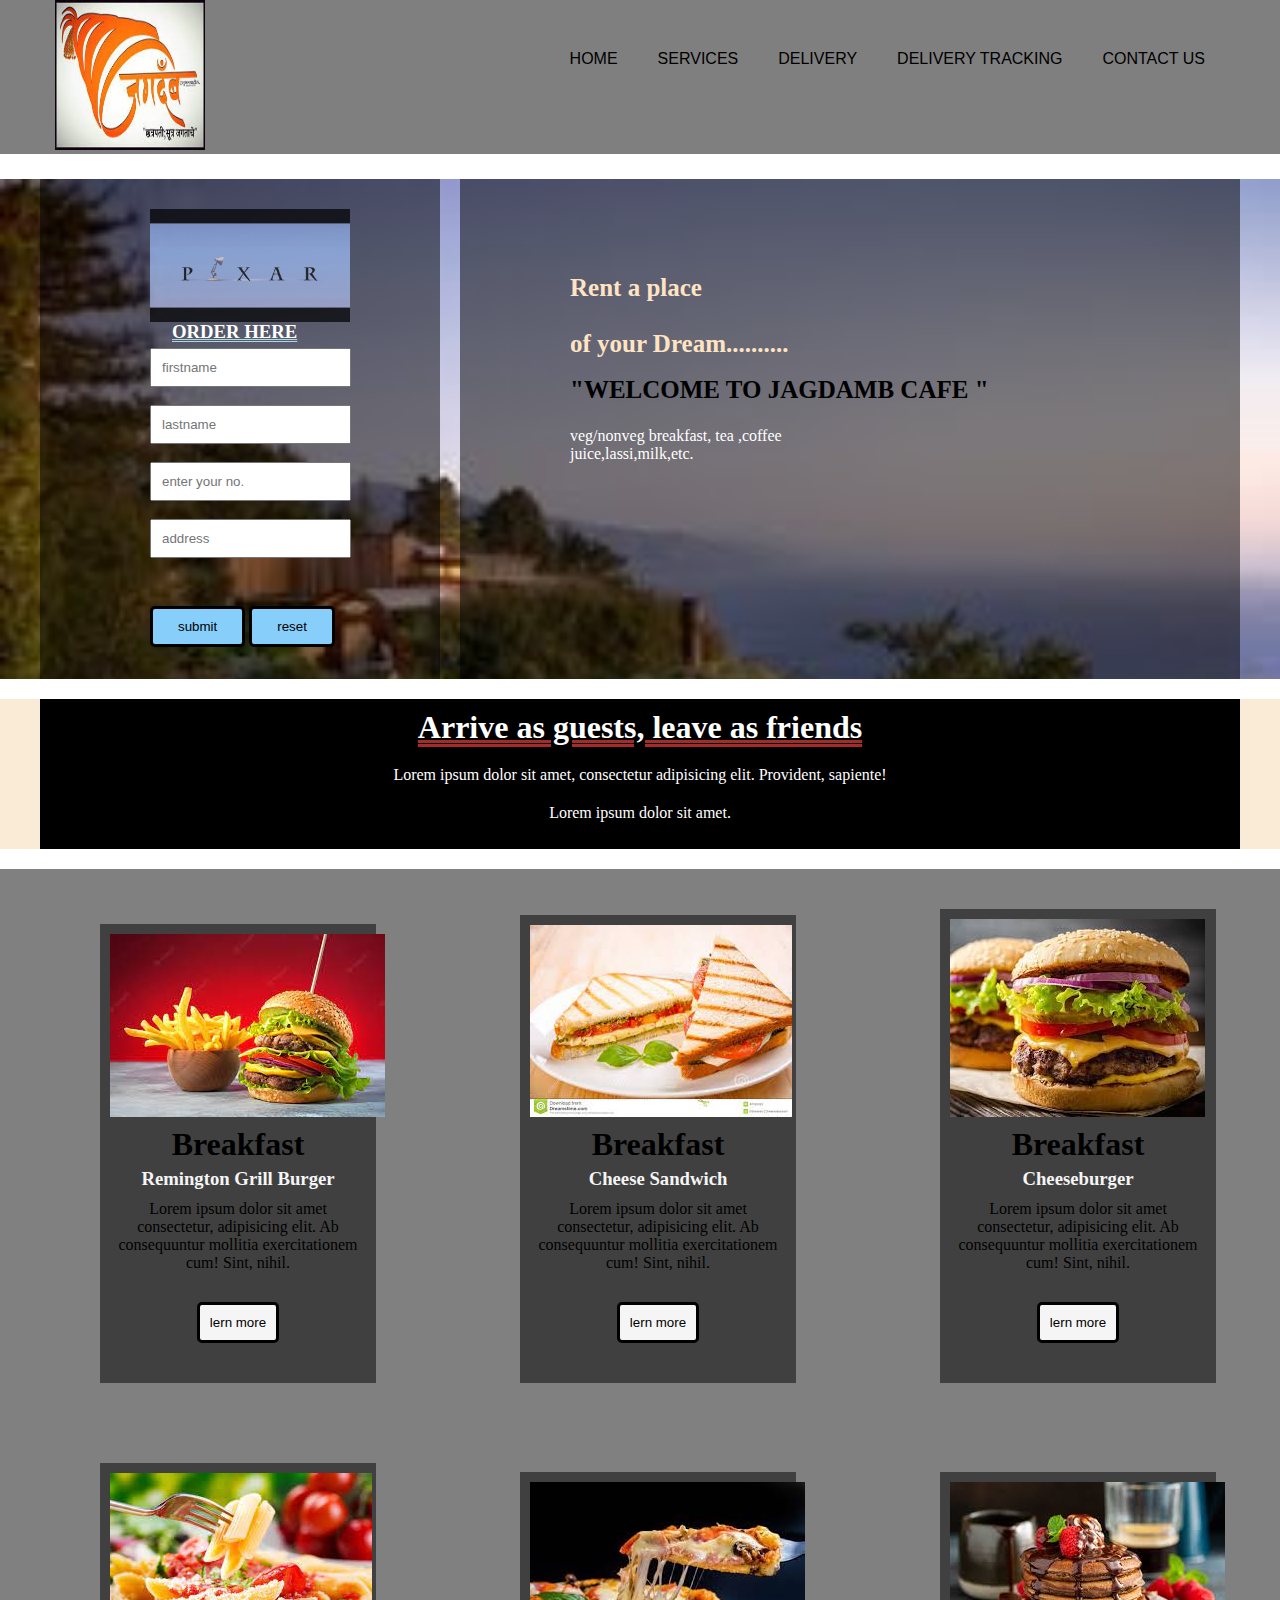
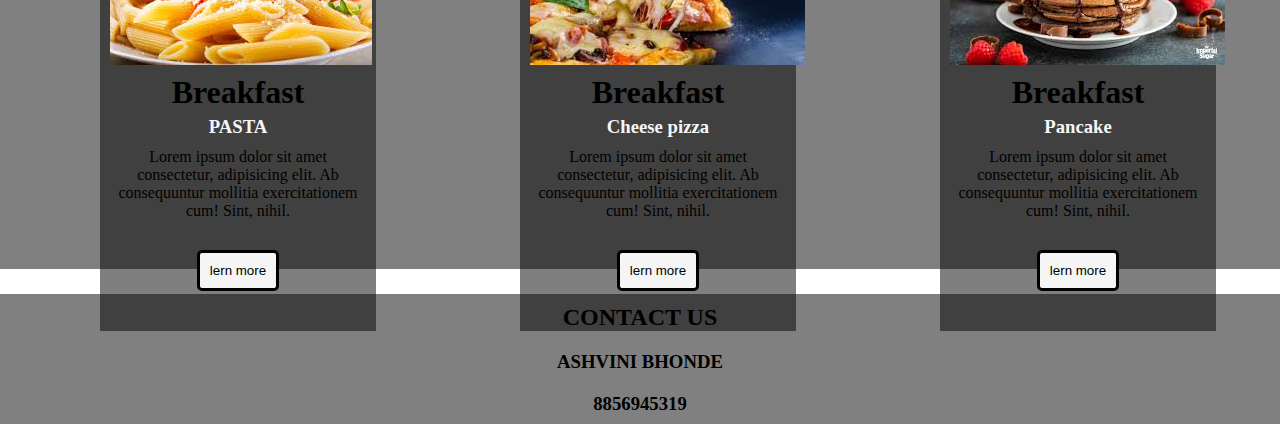
<file: index.html>
<!DOCTYPE html>
<html lang="en">
<head>
    <meta charset="UTF-8">
    <meta http-equiv="X-UA-Compatible" content="IE=edge">
    <meta name="viewport" content="width=device-width, initial-scale=1.0">
    <title>header</title>
    <link rel="stylesheet" href="style.css">
</head>
<body>
    <header>
        <div class="container">
        <div class="logo">
            <img src="images/jagdamb logo.jfif" width="150px" height="150px" alt="">
        </div>
        <nav>
          <ul>
            <li><a href="">HOME</a></li>
            <li><a href="">SERVICES</a></li>
            <li><a href="">DELIVERY</a></li>
            <li><a href="">DELIVERY TRACKING</a></li>
            <li><a href="">CONTACT US</a></li>
          </ul>
         </nav>
        </div> 
    </header>
    <section id="body1">
        <div class="container1">
          <div class="left">
            <form class="card">
                <img src="images/pixer.jpg" width="200px" alt="">
                <h3>ORDER HERE</h3>
                <input type="text" name="" id="" placeholder="firstname"> <br><br>
                <input type="text" name="" id="" placeholder="lastname"> <br> <br>
                <input type="number" name="" id="" placeholder="enter your no."> <br> <br>
                <input type="text" name="" id="" placeholder="address"> <br><br>
                <button type="submit">submit</button> <button type="reset">reset</button>
            </form>
          </div>
          <div class="right">
              <h1>
                Rent a place     <br><br>

                of your Dream..........
              </h1> <br>
              <h2>"WELCOME TO JAGDAMB CAFE "</h2> <br>
               
              <p>veg/nonveg breakfast, tea ,coffee</p>
              <p>juice,lassi,milk,etc.</p>
              
          </div>  
        </div>

    </section>
<section id="body2">
           <div class="container2">
            <h1>Arrive as guests, leave as friends</h1>
            <p>Lorem ipsum dolor sit amet, consectetur adipisicing elit. Provident, sapiente!</p>
            <p>Lorem ipsum dolor sit amet.</p>
           </div>

</section>

<section id="body3">
     <div class="card1">
         
      <div class="imges">
          <img src="images/download.jfif" alt="">
         </div>

         <div class="title">
          <h1>Breakfast</h1>
          <h3>Remington Grill Burger</h3>
         </div>

         <div class="des">
              <p>Lorem ipsum dolor sit amet consectetur, adipisicing elit. Ab consequuntur mollitia exercitationem cum! Sint, nihil.</p>

          <button>lern more</button>
         </div>
     </div>
     <div class="card1">
         
      <div class="imges">
          <img src="images/sandvich.jfif" alt="">
         </div>

         <div class="title">
          <h1>Breakfast</h1>
          <h3>Cheese Sandwich</h3>
         </div>

         <div class="des">
              <p>Lorem ipsum dolor sit amet consectetur, adipisicing elit. Ab consequuntur mollitia exercitationem cum! Sint, nihil.</p>

          <button>lern more</button>
         </div>
     </div>
     <div class="card1">
         
      <div class="imges">
          <img src="images/back img.jfif" alt="">
         </div>

         <div class="title">
          <h1>Breakfast</h1>
          <h3>Cheeseburger</h3>
         </div>

         <div class="des">
              <p>Lorem ipsum dolor sit amet consectetur, adipisicing elit. Ab consequuntur mollitia exercitationem cum! Sint, nihil.</p>

          <button>lern more</button>
         </div>
     </div>
     <div class="card1">
         
      <div class="imges">
          <img src="images/pasta.jfif" alt="">
         </div>

         <div class="title">
          <h1>Breakfast</h1>
          <h3>PASTA</h3>
         </div>

         <div class="des">
              <p>Lorem ipsum dolor sit amet consectetur, adipisicing elit. Ab consequuntur mollitia exercitationem cum! Sint, nihil.</p>

          <button>lern more</button>
         </div>
     </div>
     <div class="card1">
         
      <div class="imges">
          <img src="images/pizza1.jfif" alt="">
         </div>

         <div class="title">
          <h1>Breakfast</h1>
          <h3>Cheese pizza</h3>
         </div>

         <div class="des">
              <p>Lorem ipsum dolor sit amet consectetur, adipisicing elit. Ab consequuntur mollitia exercitationem cum! Sint, nihil.</p>

          <button>lern more</button>
         </div>
     </div>
     <div class="card1">
         
      <div class="imges">
          <img src="images/pancake.jfif" alt="">
         </div>

         <div class="title">
          <h1>Breakfast</h1>
          <h3>Pancake</h3>
         </div>

         <div class="des">
              <p>Lorem ipsum dolor sit amet consectetur, adipisicing elit. Ab consequuntur mollitia exercitationem cum! Sint, nihil.</p>

          <button>lern more</button>
         </div>
     </div>

</section>

<footer>
  <div class="container3">
     <h2>CONTACT US</h2>  
     <h3>ASHVINI BHONDE</h3>
     <h3>8856945319</h3>
  </div>
</footer>


</body>
</html>
</file>
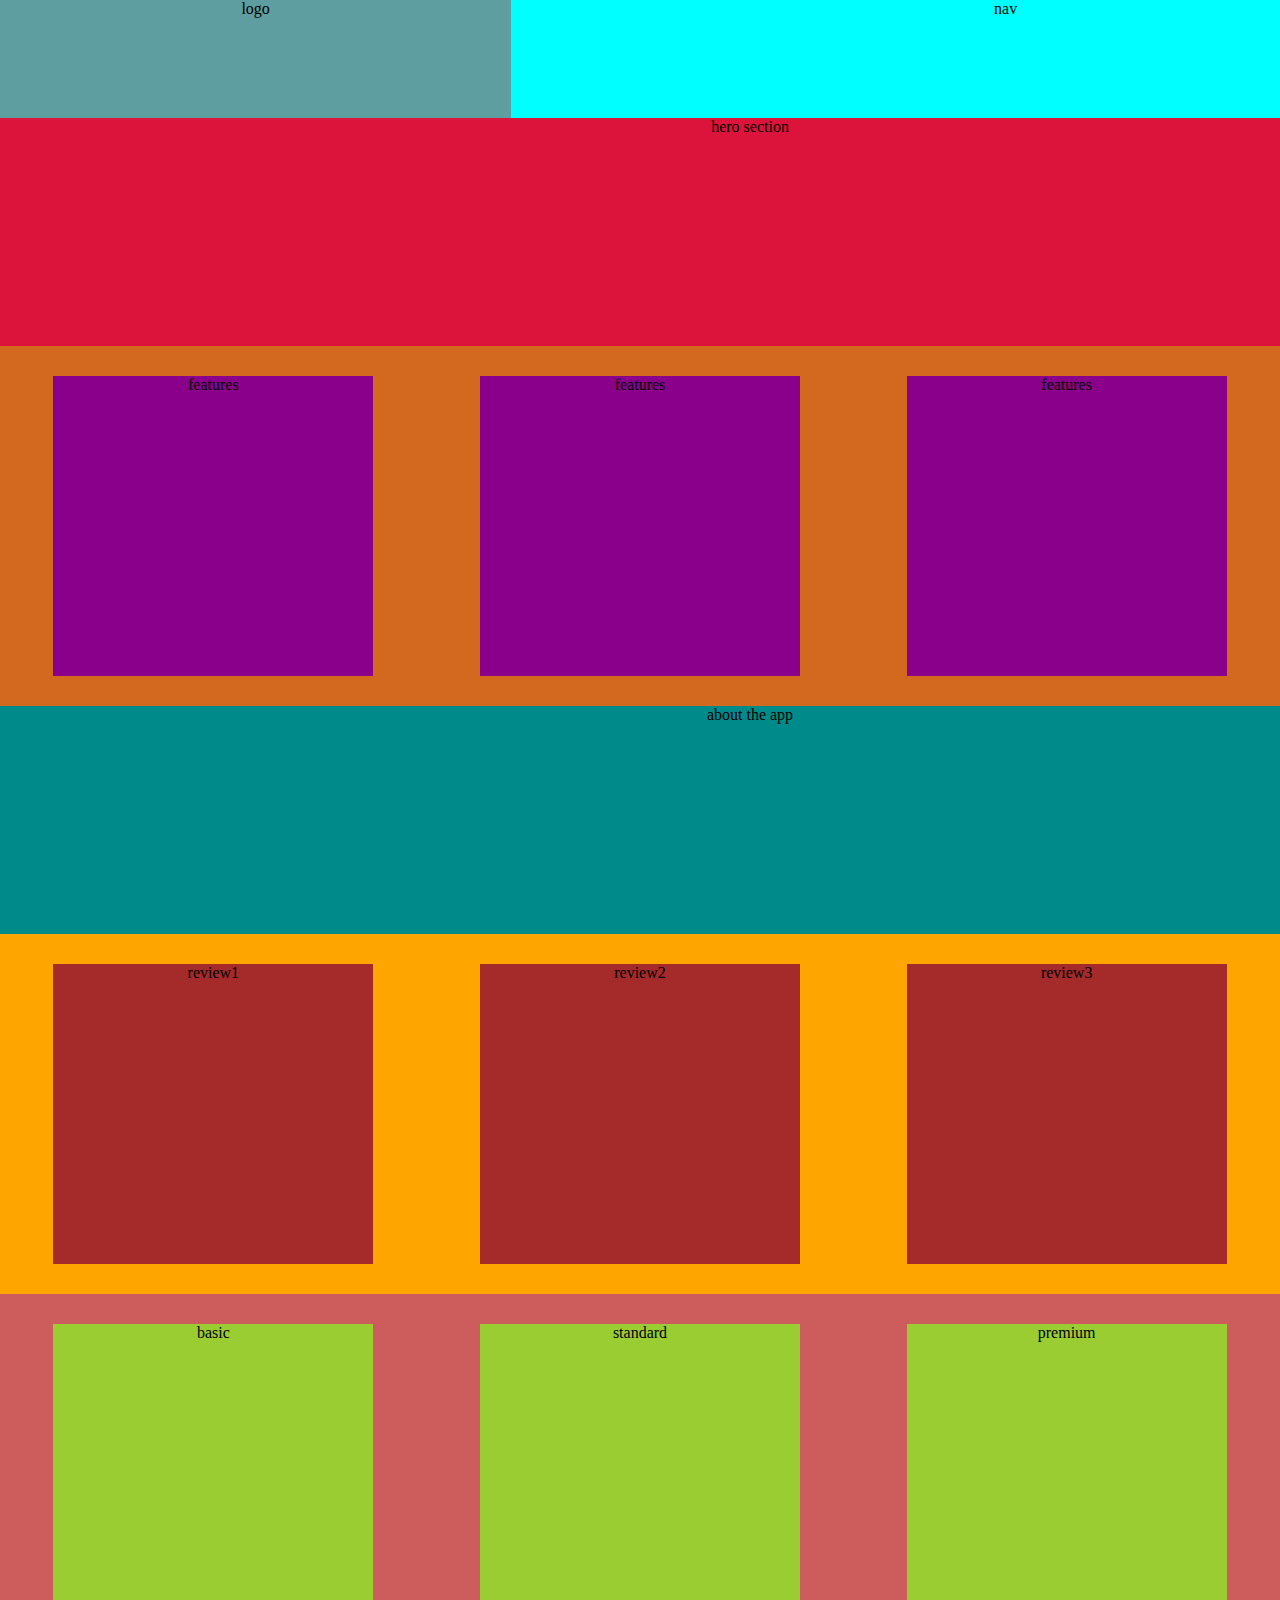
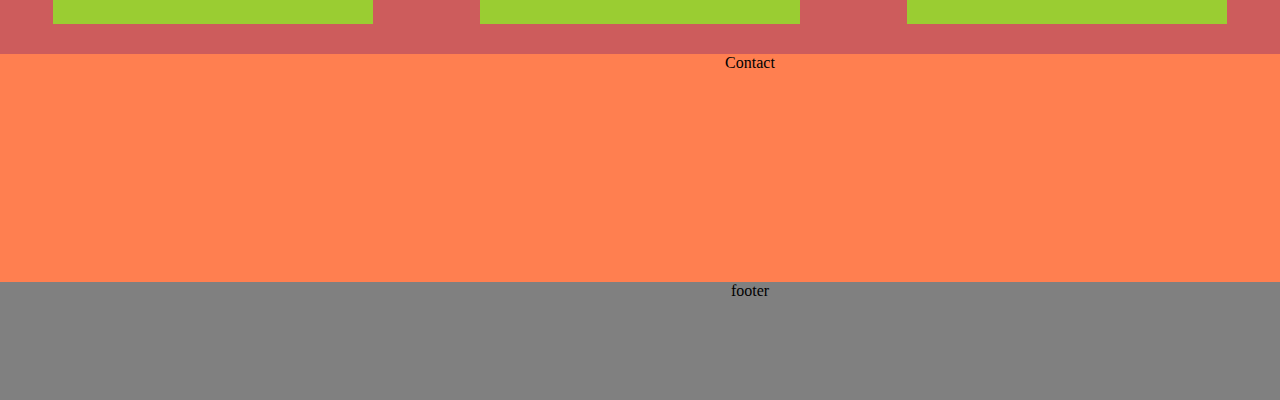
<file: layout.html>
<!DOCTYPE html>
<html lang="en">
<head>
    <meta charset="UTF-8">
    <meta http-equiv="X-UA-Compatible" content="IE=edge">
    <meta name="viewport" content="width=device-width, initial-scale=1.0">
    <title>Document</title>
    <link rel="stylesheet" href="layout.css">
</head>
<body>
    <div class="container">
    <header>
        <logo>logo</logo>
        <nav>nav</nav>
    </header>
    <main>
        <section class="hero">hero section</section>
        <section class="appfeatures">
           <article>features</article>
           <article>features</article>
           <article>features</article>
        </section>
        <section class="about">about the app</section>
        <section class="review">
            <article>review1</article>
            <article>review2</article>
            <article>review3</article>
        </section>
        <section class="plans">
            <article>basic</article>
            <article>standard</article>
            <article>premium</article>
        </section>
        <section class="contact">Contact</section>
    </main>
    <footer>footer</footer>
</div>
</body>
</html>
</file>
<file: style.css>
*{
    padding:0px;
    margin: 0px;
}
header{
    width: 100%;
    background-color:rgba(0,0,0,0.5);
    font-family: sans-serif; 
}
.container{
    width: 1170px;
    margin: auto;
    display: flex;
    justify-content: space-between;
}

nav>ul{
    display: flex;
}
nav>ul>li{
    list-style: none;
    padding: 50px 20px;
}
nav>ul>li a{
    color:black;
    text-decoration: none;
}


#body1{
    background-image: url("images/images.jfif");
    background-repeat: no-repeat;
    background-size: cover;
    
}
.container1{
    height: 500px;
    width: 1200px;
    margin: auto;
    margin-top: 25px;
    display: flex;

}
.left{
    height: 500px;
    width: 400px;
    background: rgba(0,0,0,0.5);
   border: 5px;

}
.card{
    height: 400px;
    width: 500px;
    margin: auto;
    position: relative;
    top: 30px;
    left: 110px;

}
.card img{
    opacity: 0.7;
}
.card input{
    margin: auto;
    padding: 10px;
}
.card h3{
    text-decoration: double underline lightblue;
    color: white;
    position: relative;
    top: -5px;
    left: 22px;
}

.card button{
    padding: 10px 25px;
    background-color: lightskyblue;

}
.right{
    height: 500px;
    width: 800px;
    background: rgba(0,0,0,0.5);
    color:white ;
    margin-left: 20px;
    padding: 20px;
    box-sizing: border-box;

}

.right h1 {
    font-size: 25px;
    position: relative;
    top: 75px;
    left: 90px;
    font-family: 'Times New Roman', Times, serif;
    color: bisque;
}

.right h2 {
    font-size: 25px;
    position: relative;
    top: 75px;
    left: 90px;
    font-family: 'Times New Roman', Times, serif;
    color:black;
}


.right p{
    position: relative;
    top: 80px;
    left: 90px;
    
}

#body2{
    background-color: antiquewhite;
}

.container2{
    height: 150px;
    width: 1200px;
    background-color: black;
    margin: auto;
    margin-top: 20px;
}

 .container2 h1{
    text-align: center;
    color: white;
    padding: 10px;
    text-decoration: double underline brown;
 }
 .container2 p{
    text-align: center;
    color: white;
    font-family: 'Times New Roman', Times, serif;
    padding: 10px;
 }

 #body3{
    width: 100%;
    height: 1000px;
    background-color: grey;
    margin-top: 20px;
 }

 .card1{
    width: 20%;
    background: rgba(0,0,0,0.5);
    margin: 40px;
    margin-left: 100px;
    padding:10px;
    display: inline-block;
 }

 .image img{
    width:100%;
 }
 .card1:hover{
    box-shadow: 10px 10px 5px black;
 }

 .title{
    text-align: center;
    padding: 5px;
    color:black
 }

 .title h3{
    text-align: center;
    padding: 5px;
    color: whitesmoke;
 }

 .des{
    text-align: center;
 }

 button{
    margin-top: 30px;
    margin-bottom: 30px;
    background-color:whitesmoke;
    border: 3px solid black;
    padding:10px;
    border-radius: 5px;
 }

 button:hover{
      background-color: black;
      color: whitesmoke;
      transition: 1s;
 }
 .container3{
    height: 130px;
    width: 100%;
    background-color:grey;
   
 }

 .container3 h2{
    text-align: center;
    margin-top:25px;
    padding: 10px;
 }
 .container3 h3 {
     padding: 10px;
    text-align: center;
 }
</file>
<file: layout.css>
*{
    margin: 0px;
    padding: 0px;
}

.container{
    height: 2000px;
    width: 1500px;
    background-color: blueviolet;
    display: flex;
    flex-direction: column;
    text-align: center;
}
header{
    background-color: aqua;
    flex-basis:20%;
    display: flex;
 
}
logo{
      background-color: cadetblue;
      flex-grow: 1;
}
nav{
    flex-grow: 2;
}
main{
    background-color: blueviolet;
    flex-basis:300%;
    display: flex;
    flex-direction: column;
}
.hero{
    background-color: crimson;
    flex-basis: 30%;
}
.appfeatures{
    background-color:chocolate;
    display: flex;
    width: 100vw;
    justify-content:space-around;
    
}
.appfeatures article{
    margin: 30px 10px;
    background-color: darkmagenta;
    flex-basis: 25%;
    height: 300px;
}
.about{
    background-color: darkcyan;
    flex-basis: 30%;
}
.review{
    background-color:orange;
    display: flex;
    width: 100vw;
    justify-content:space-around;
}
.review article{
    margin: 30px 10px;
    background-color:brown;
    flex-basis: 25%;
    height: 300px;
}
.plans{
    background-color:indianred;
    display: flex;
    width: 100vw;
    justify-content:space-around;
}
.plans article{
    margin: 30px 10px;
    background-color:yellowgreen;
    flex-basis: 25%;
    height: 300px;
    text-align: center;
}
.contact{
    background-color:coral;
    flex-basis: 30%;
}

footer{
    background-color:gray;
    flex-basis: 20%
}
</file>
